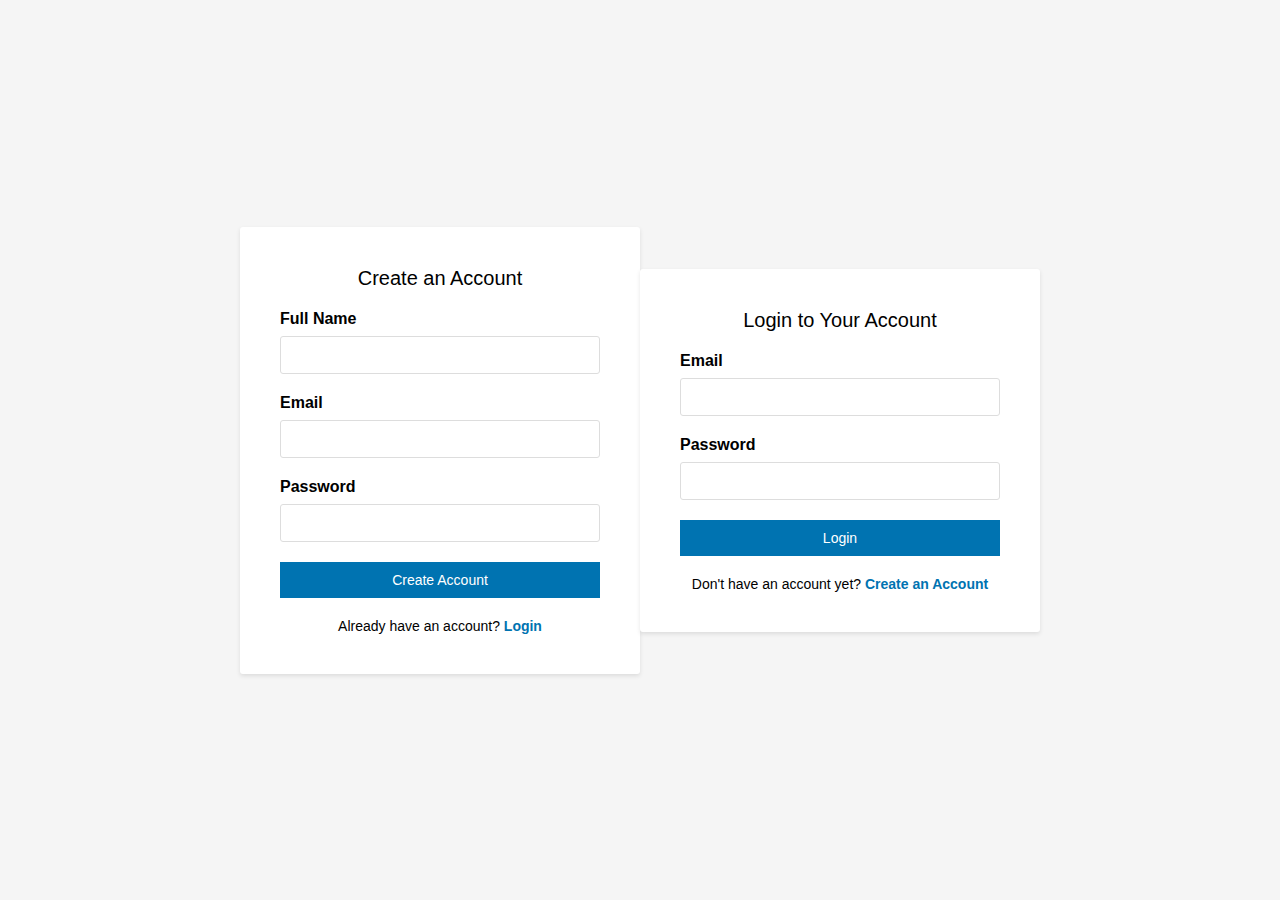
<file: accountCreation.html>
<!DOCTYPE html>
<html lang="en">
<head>
    <meta charset="UTF-8">
    <meta name="viewport" content="width=device-width, initial-scale=1.0">
    <link rel="stylesheet" href="styles.css">
    <title>MySocial - Account Creation and Login</title>
</head>
<body>
    <div class="container">
        <div class="form-container">
            <h1>Create an Account</h1>
            <form action="#" method="POST">
                <label for="name">Full Name</label>
                <input type="text" id="name" name="name" required>
                <label for="email">Email</label>
                <input type="email" id="email" name="email" required>
                <label for="password">Password</label>
                <input type="password" id="password" name="password" required>
                <button type="submit">Create Account</button>
            </form>
            <p>Already have an account? <a href="#login">Login</a></p>
        </div>
        <div class="form-container" id="login">
            <h1>Login to Your Account</h1>
            <form action="#" method="POST">
                <label for="login-email">Email</label>
                <input type="email" id="login-email" name="login-email" required>
                <label for="login-password">Password</label>
                <input type="password" id="login-password" name="login-password" required>
                <button type="submit">Login</button>
            </form>
            <p>Don't have an account yet? <a href="#">Create an Account</a></p>
        </div>
    </div>
</body>
</html>
</file>
<file: styles.css>
/* Reset some default styles */
body, h1, h2, h3, p, ul, li, form, input, textarea, button {
    margin: 0;
    padding: 0;
    list-style: none;
    font-family: Arial, sans-serif;
}

/* Basic styles for the website */
header {
    background-color: #f5f5f5;
    padding: 10px;
}

nav ul {
    display: flex;
    justify-content: center;
}

nav ul li {
    margin-right: 10px;
}

nav ul li a {
    color: #333;
    text-decoration: none;
}

.banner {
    background-color: #f9f9f9;
    text-align: center;
    padding: 50px;
}

.profile-section {
    text-align: center;
    padding: 30px;
}

.profile-section img {
    width: 150px;
    height: 150px;
    border-radius: 50%;
}

.network-section {
    padding: 30px;
}

.activity-feed {
    padding: 30px;
}

.jobs-section {
    padding: 30px;
}

.messages-notifications {
    padding: 30px;
}

footer {
    background-color: #f5f5f5;
    padding: 10px;
    text-align: center;
}

footer ul {
    display: flex;
    justify-content: center;
}

footer ul li {
    margin-right: 10px;
}

footer ul li a {
    color: #333;
    text-decoration: none;
}

/* Reset some default styles */
* {
    box-sizing: border-box;
}

body {
    font-family: Arial, sans-serif;
    background-color: #f5f5f5;
    margin: 0;
}

.container {
    display: flex;
    justify-content: center;
    align-items: center;
    height: 100vh;
}

.form-container {
    background-color: #fff;
    border-radius: 3px;
    box-shadow: 0 2px 4px rgba(0, 0, 0, 0.1);
    padding: 40px;
    max-width: 400px;
    width: 100%;
}

h1 {
    font-size: 20px;
    font-weight: 400;
    text-align: center;
    margin-bottom: 20px;
}

form {
    display: flex;
    flex-direction: column;
}

label {
    margin-bottom: 8px;
    font-weight: bold;
}

input[type="text"],
input[type="email"],
input[type="password"] {
    padding: 10px;
    margin-bottom: 20px;
    border-radius: 3px;
    border: 1px solid #ddd;
    font-size: 14px;
}

button {
    padding: 10px;
    background-color: #0073b1;
    color: #fff;
    border: none;
    cursor: pointer;
    font-size: 14px;
}

button:hover {
    background-color: #006097;
}

p {
    text-align: center;
    margin-top: 20px;
    font-size: 14px;
}

a {
    color: #0073b1;
    text-decoration: none;
    font-weight: bold;
}

a:hover {
    text-decoration: underline;
}
</file>
